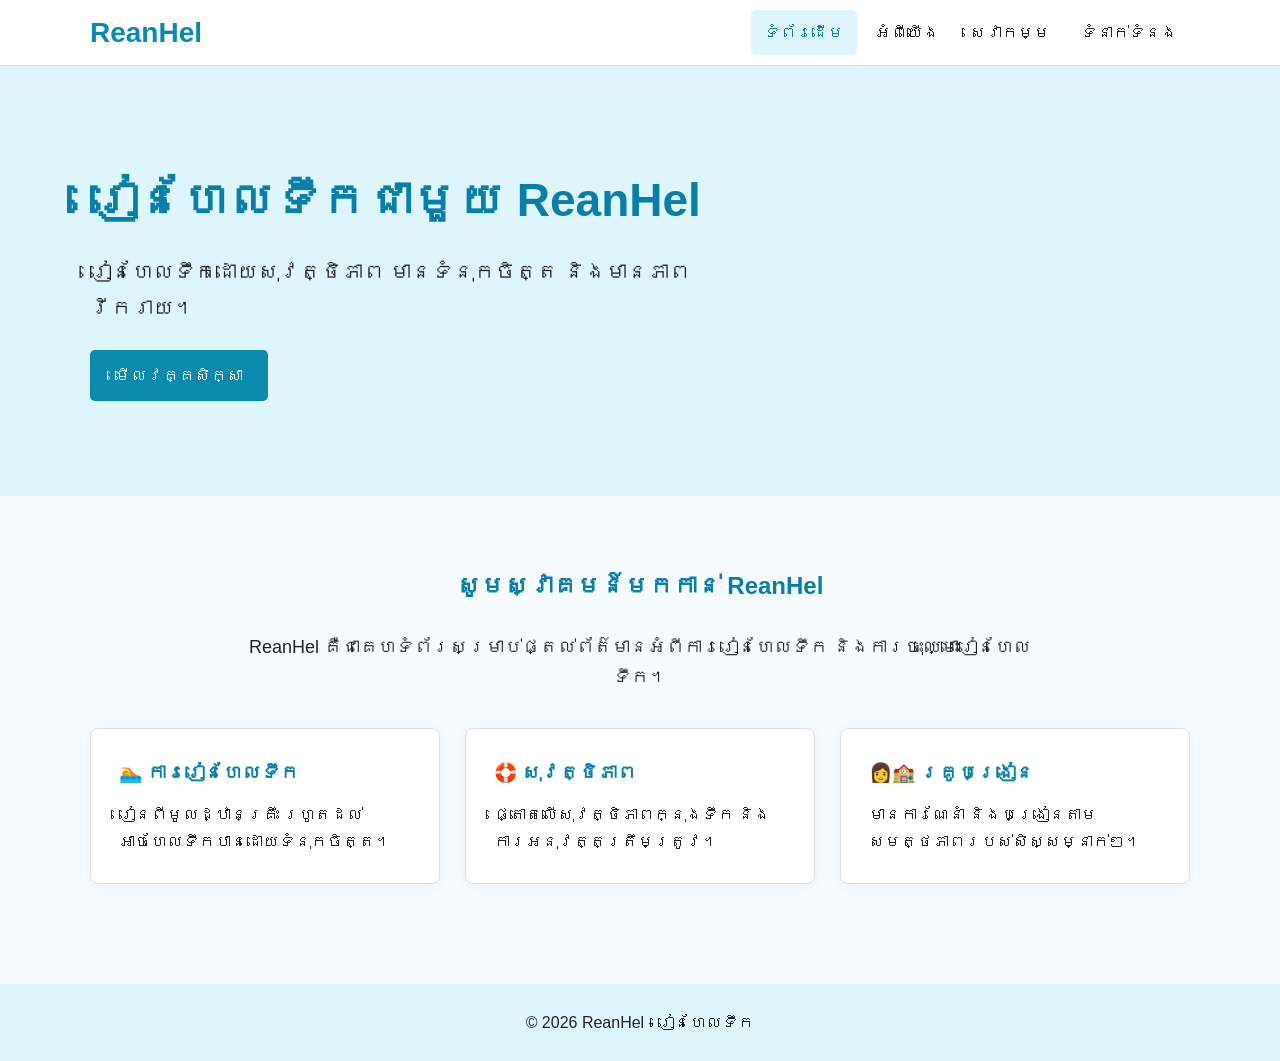
<file: index.html>
<!DOCTYPE html>
<html lang="km">
<head>
<meta charset="UTF-8">
<meta name="viewport" content="width=device-width, initial-scale=1.0">
<title>ReanHel - រៀនហែលទឹក</title>
<link rel="stylesheet" href="style.css">
</head>
<body>
<nav class="navbar">
  <div class="container nav-content">
    <a class="logo" href="index.html">ReanHel</a>
    <div class="nav-links">
      <a class="active" href="index.html">ទំព័រដើម</a>
      <a href="about.html">អំពីយើង</a>
      <a href="services.html">សេវាកម្ម</a>
      <a href="contact.html">ទំនាក់ទំនង</a>
    </div>
  </div>
</nav>

<header class="hero">
  <div class="container">
    <h1>រៀនហែលទឹកជាមួយ ReanHel</h1>
    <p>រៀនហែលទឹកដោយសុវត្ថិភាព មានទំនុកចិត្ត និងមានភាពរីករាយ។</p>
    <a class="btn" href="services.html">មើលវគ្គសិក្សា</a>
  </div>
</header>

<section class="section">
  <div class="container">
    <h2>សូមស្វាគមន៍មកកាន់ ReanHel</h2>
    <p class="center">ReanHel គឺជាគេហទំព័រសម្រាប់ផ្តល់ព័ត៌មានអំពីការរៀនហែលទឹក និងការចុះឈ្មោះរៀនហែលទឹក។</p>
    <div class="cards">
      <div class="card"><h3>🏊 ការរៀនហែលទឹក</h3><p>រៀនពីមូលដ្ឋានគ្រឹះ រហូតដល់អាចហែលទឹកបានដោយទំនុកចិត្ត។</p></div>
      <div class="card"><h3>🛟 សុវត្ថិភាព</h3><p>ផ្តោតលើសុវត្ថិភាពក្នុងទឹក និងការអនុវត្តត្រឹមត្រូវ។</p></div>
      <div class="card"><h3>👩‍🏫 គ្រូបង្រៀន</h3><p>មានការណែនាំ និងបង្រៀនតាមសមត្ថភាពរបស់សិស្សម្នាក់ៗ។</p></div>
    </div>
  </div>
</section>

<footer>© 2026 ReanHel - រៀនហែលទឹក</footer>
</body>
</html>
</file>
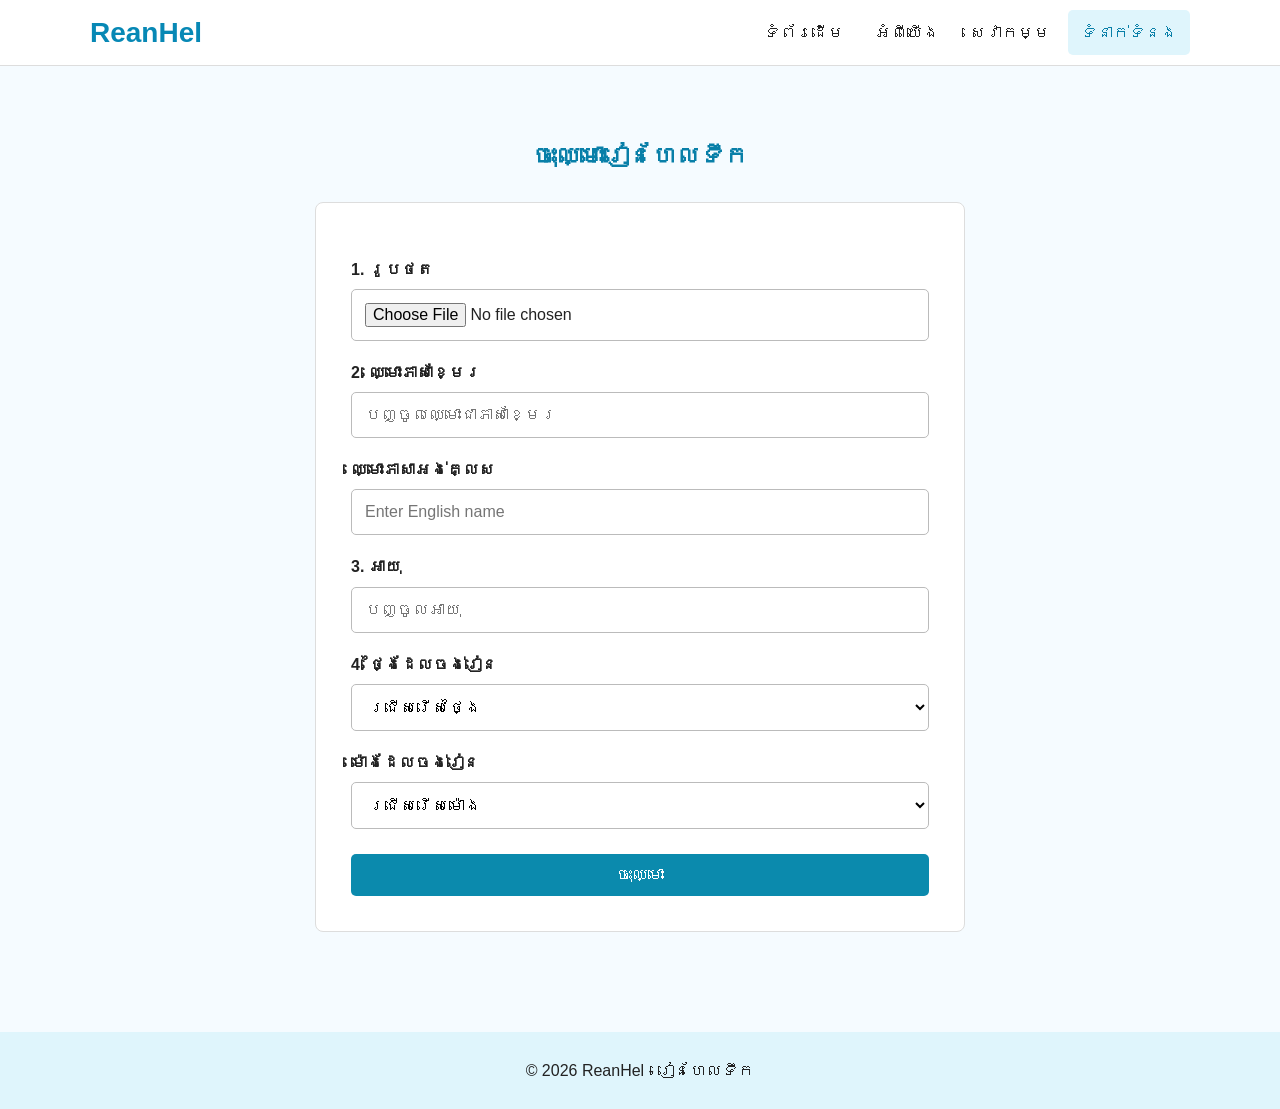
<file: contact.html>
<!DOCTYPE html>
<html lang="km">
<head>
<meta charset="UTF-8">
<meta name="viewport" content="width=device-width, initial-scale=1.0">
<title>ទំនាក់ទំនង - ReanHel</title>
<link rel="stylesheet" href="style.css">
</head>
<body>
<nav class="navbar">
  <div class="container nav-content">
    <a class="logo" href="index.html">ReanHel</a>
    <div class="nav-links">
      <a href="index.html">ទំព័រដើម</a>
      <a href="about.html">អំពីយើង</a>
      <a href="services.html">សេវាកម្ម</a>
      <a class="active" href="contact.html">ទំនាក់ទំនង</a>
    </div>
  </div>
</nav>

<section class="section">
  <div class="container">
    <h1>ចុះឈ្មោះរៀនហែលទឹក</h1>
    <div class="form-box">
      <!-- HTML/CSS only: this form is for displaying the registration design. -->
      <form action="#" method="post">
        <label for="photo">1. រូបថត</label>
        <input id="photo" type="file" name="photo" accept="image/*">

        <label for="name-kh">2. ឈ្មោះភាសាខ្មែរ</label>
        <input id="name-kh" type="text" placeholder="បញ្ចូលឈ្មោះជាភាសាខ្មែរ">

        <label for="name-en">ឈ្មោះភាសាអង់គ្លេស</label>
        <input id="name-en" type="text" placeholder="Enter English name">

        <label for="age">3. អាយុ</label>
        <input id="age" type="number" min="1" placeholder="បញ្ចូលអាយុ">

        <label for="day">4. ថ្ងៃដែលចង់រៀន</label>
        <select id="day">
          <option>ជ្រើសរើសថ្ងៃ</option>
          <option>ច័ន្ទ</option><option>អង្គារ</option><option>ពុធ</option>
          <option>ព្រហស្បតិ៍</option><option>សុក្រ</option><option>សៅរ៍</option><option>អាទិត្យ</option>
        </select>

        <label for="time">ម៉ោងដែលចង់រៀន</label>
        <select id="time">
          <option>ជ្រើសរើសម៉ោង</option>
          <option>6:00 - 7:00 AM</option><option>7:00 - 8:00 AM</option>
          <option>5:00 - 6:00 PM</option><option>6:00 - 7:00 PM</option>
        </select>

        <button class="btn submit-btn" type="submit">ចុះឈ្មោះ</button>
      </form>
    </div>
  </div>
</section>
<footer>© 2026 ReanHel - រៀនហែលទឹក</footer>
</body>
</html>
</file>
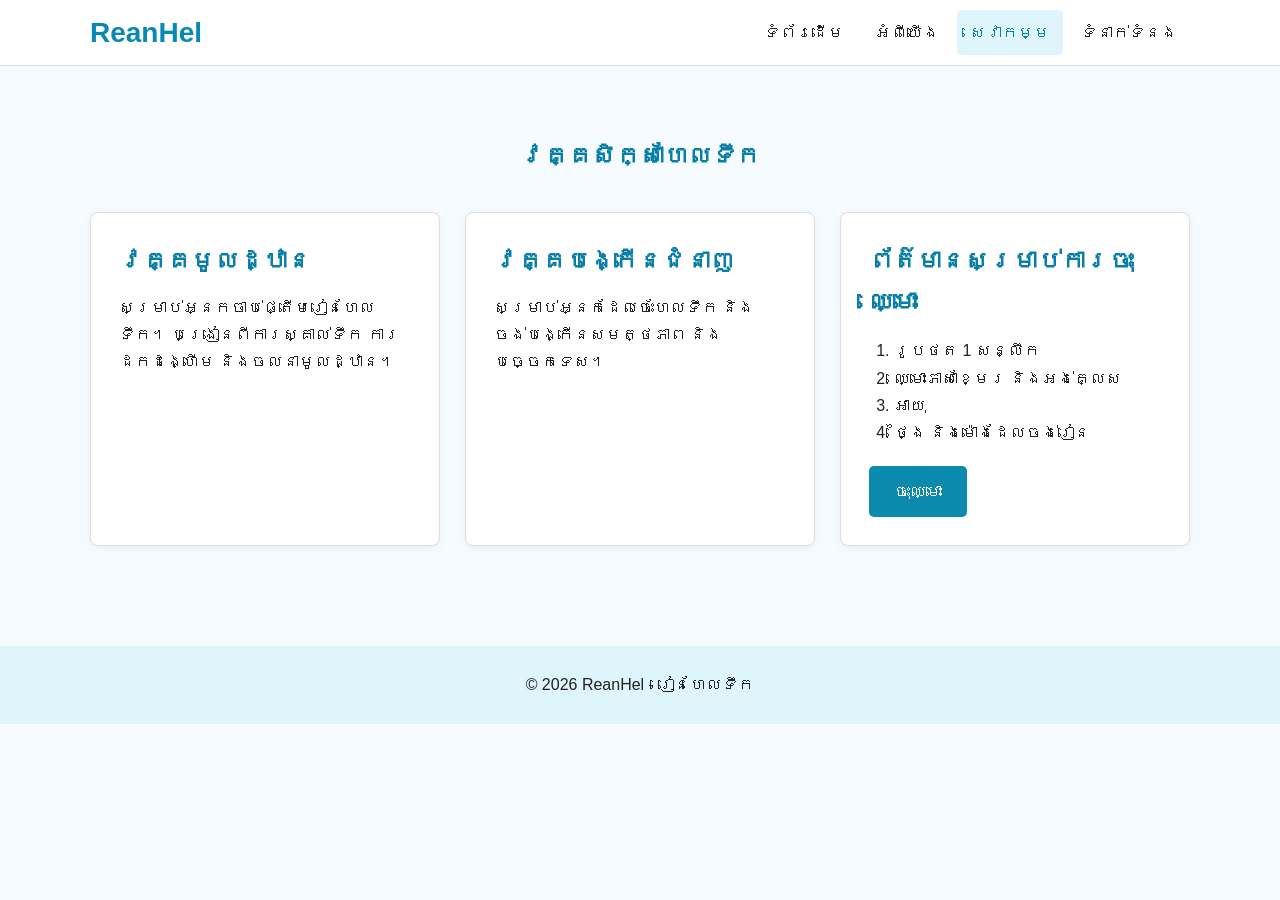
<file: services.html>
<!DOCTYPE html>
<html lang="km">
<head>
<meta charset="UTF-8">
<meta name="viewport" content="width=device-width, initial-scale=1.0">
<title>សេវាកម្ម - ReanHel</title>
<link rel="stylesheet" href="style.css">
</head>
<body>
<nav class="navbar">
  <div class="container nav-content">
    <a class="logo" href="index.html">ReanHel</a>
    <div class="nav-links">
      <a href="index.html">ទំព័រដើម</a>
      <a href="about.html">អំពីយើង</a>
      <a class="active" href="services.html">សេវាកម្ម</a>
      <a href="contact.html">ទំនាក់ទំនង</a>
    </div>
  </div>
</nav>

<section class="section">
  <div class="container">
    <h1>វគ្គសិក្សាហែលទឹក</h1>
    <div class="cards">
      <div class="card"><h2>វគ្គមូលដ្ឋាន</h2><p>សម្រាប់អ្នកចាប់ផ្តើមរៀនហែលទឹក។ បង្រៀនពីការស្គាល់ទឹក ការដកដង្ហើម និងចលនាមូលដ្ឋាន។</p></div>
      <div class="card"><h2>វគ្គបង្កើនជំនាញ</h2><p>សម្រាប់អ្នកដែលចេះហែលទឹក និងចង់បង្កើនសមត្ថភាព និងបច្ចេកទេស។</p></div>
      <div class="card"><h2>ព័ត៌មានសម្រាប់ការចុះឈ្មោះ</h2>
        <ol>
          <li>រូបថត 1 សន្លឹក</li>
          <li>ឈ្មោះភាសាខ្មែរ និងអង់គ្លេស</li>
          <li>អាយុ</li>
          <li>ថ្ងៃ និងម៉ោងដែលចង់រៀន</li>
        </ol>
        <a class="btn" href="contact.html">ចុះឈ្មោះ</a>
      </div>
    </div>
  </div>
</section>
<footer>© 2026 ReanHel - រៀនហែលទឹក</footer>
</body>
</html>
</file>
<file: style.css>
/* Basic reset */
* { box-sizing: border-box; margin: 0; padding: 0; }

body {
  font-family: Arial, "Noto Sans Khmer", sans-serif;
  line-height: 1.7;
  color: #222;
  background: #f5fbff;
}

.container { width: 90%; max-width: 1100px; margin: auto; }

/* Navigation */
.navbar { background: white; border-bottom: 1px solid #ddd; }
.nav-content { min-height: 65px; display: flex; align-items: center; justify-content: space-between; gap: 20px; }
.logo { color: #0788b5; font-size: 28px; font-weight: bold; text-decoration: none; }
.nav-links { display: flex; flex-wrap: wrap; gap: 5px; }
.nav-links a { color: #222; text-decoration: none; padding: 9px 13px; border-radius: 5px; }
.nav-links a:hover, .nav-links a.active { background: #dff5fc; color: #087fa8; }

/* Home hero */
.hero { min-height: 430px; display: flex; align-items: center; background: #dff5fc; }
.hero h1 { color: #087fa8; font-size: 46px; margin-bottom: 15px; }
.hero p { font-size: 21px; max-width: 650px; margin-bottom: 25px; }

/* Buttons */
.btn { display: inline-block; background: #0b8aad; color: white; text-decoration: none; border: 0; padding: 12px 25px; border-radius: 5px; cursor: pointer; font-size: 16px; }
.btn:hover { background: #076f8d; }

/* Sections and cards */
.section { padding: 70px 0; }
.section > .container > h1, .section > .container > h2 { color: #087fa8; text-align: center; margin-bottom: 25px; }
.center { max-width: 800px; margin: 0 auto 35px; text-align: center; font-size: 18px; }
.left { text-align: left !important; margin-top: 25px; }
.cards { display: grid; grid-template-columns: repeat(3, 1fr); gap: 25px; margin-top: 35px; }
.card { background: white; border: 1px solid #ddd; border-radius: 8px; padding: 28px; box-shadow: 0 2px 8px rgba(0,0,0,.06); }
.card h2, .card h3 { color: #087fa8; margin-bottom: 12px; }
.card ol { padding-left: 25px; margin: 15px 0 20px; }

/* About */
.about-grid { display: grid; grid-template-columns: 1fr 1.2fr; gap: 60px; align-items: center; }
.instructor-photo { width: 100%; max-width: 450px; display: block; margin: auto; border-radius: 8px; }
.about-grid h1 { color: #087fa8; margin-bottom: 20px; }

/* Form */
.form-box { max-width: 650px; margin: auto; background: white; padding: 35px; border: 1px solid #ddd; border-radius: 8px; }
.form-box label { display: block; font-weight: bold; margin: 18px 0 6px; }
.form-box input, .form-box select { width: 100%; padding: 13px; border: 1px solid #bbb; border-radius: 5px; font-size: 16px; background: white; }
.submit-btn { width: 100%; margin-top: 25px; }

/* Footer */
footer { text-align: center; padding: 25px; background: #dff5fc; margin-top: 30px; }

/* Responsive layout */
@media (max-width: 800px) {
  .nav-content { flex-direction: column; padding: 12px 0; }
  .nav-links { justify-content: center; }
  .hero { min-height: 350px; }
  .hero h1 { font-size: 34px; }
  .hero p { font-size: 18px; }
  .cards, .about-grid { grid-template-columns: 1fr; }
  .about-grid { gap: 35px; }
}

@media (max-width: 480px) {
  .container { width: 92%; }
  .nav-links a { padding: 7px 8px; font-size: 14px; }
  .hero h1 { font-size: 29px; }
  .form-box { padding: 22px; }
}
</file>
